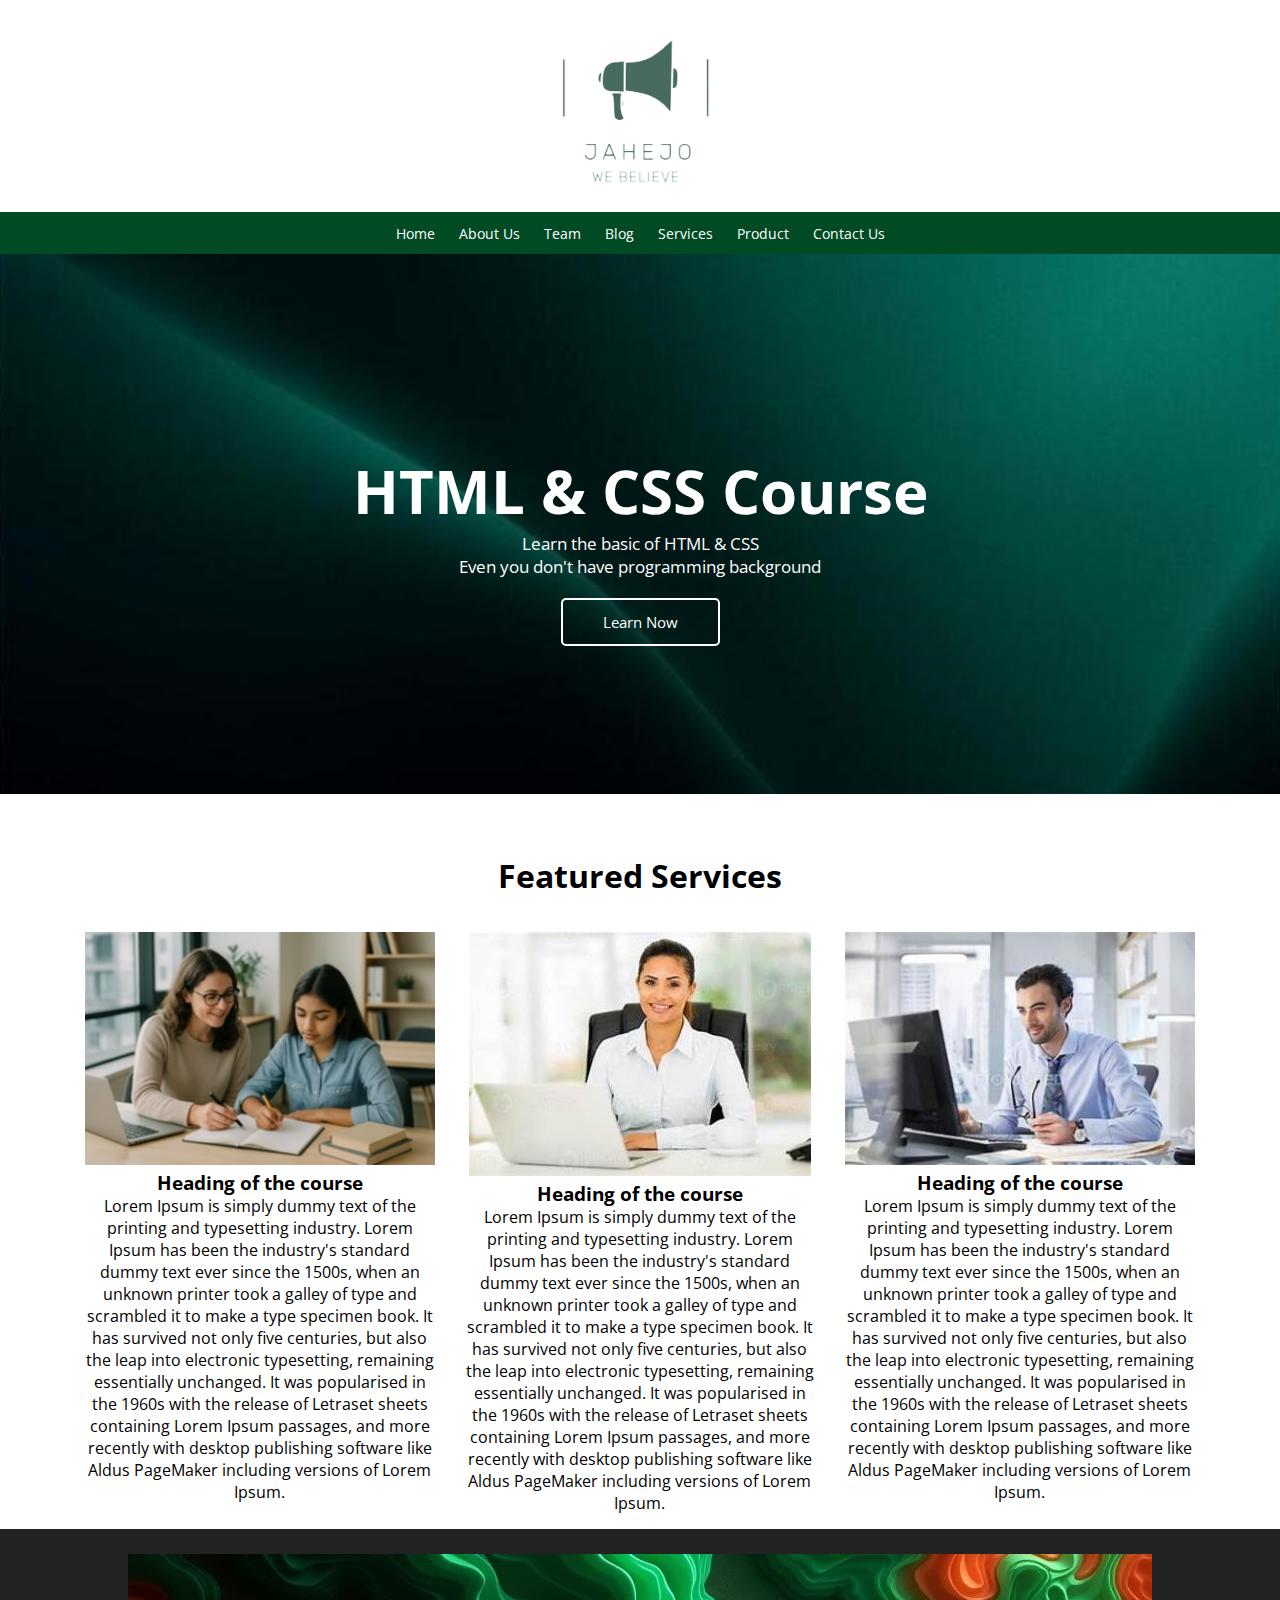
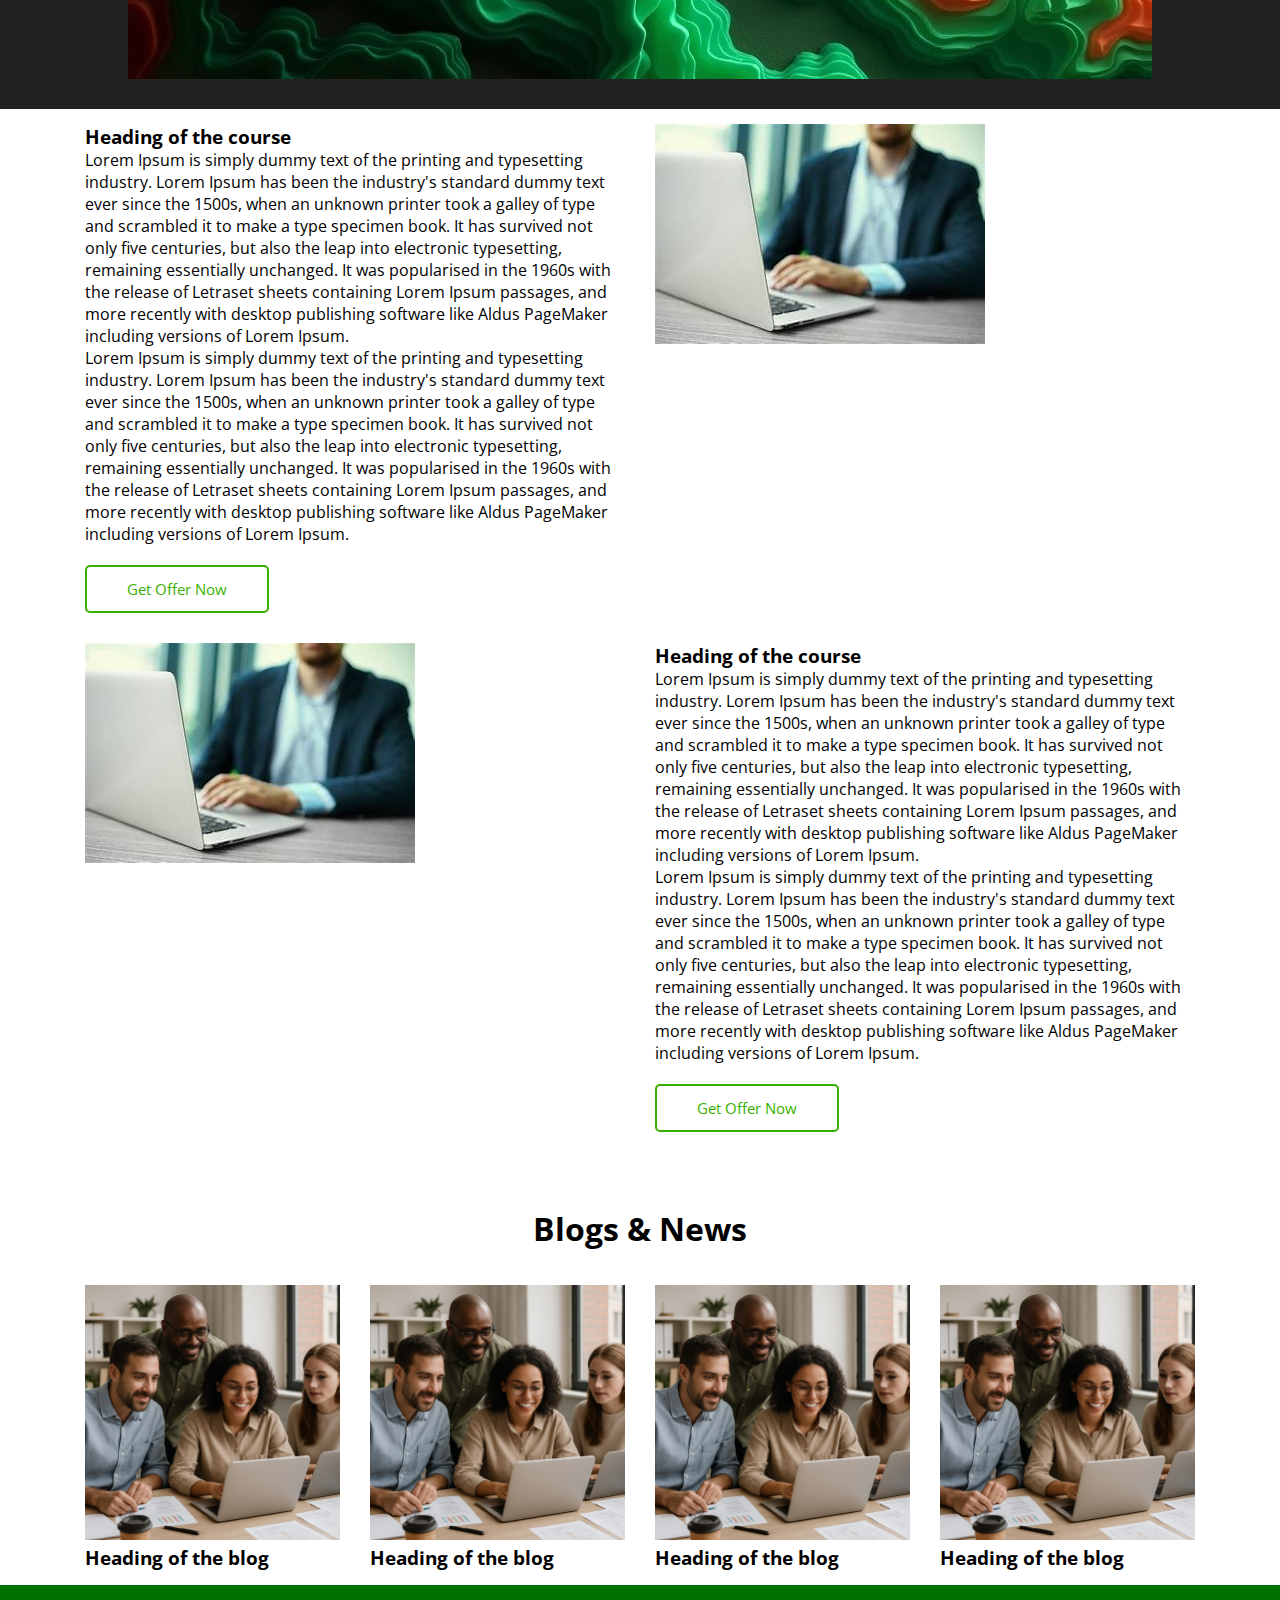
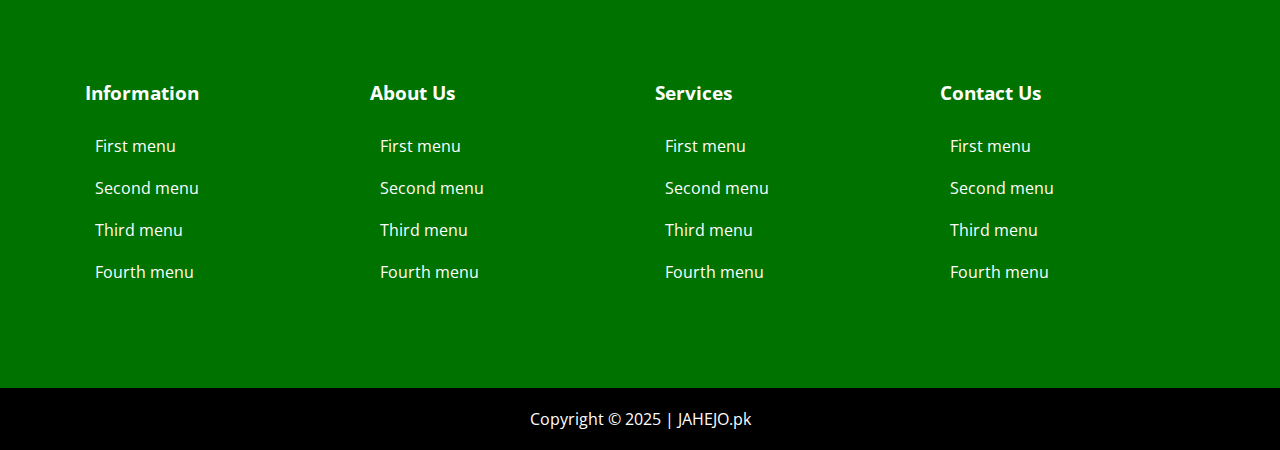
<file: index.html>
<!DOCTYPE html>
<html>
<head>
<title>Jahejo.pk course web site</title>
<link rel="icon" type="images/png" href="images/jj.png">
<link href="css/style.css" rel="stylesheet">
<meta name="viewport" content="width=device-width, initial-scale=1">
<link rel="preconnect" href="https://fonts.googleapis.com">
<link rel="preconnect" href="https://fonts.gstatic.com" crossorigin>
<link href="https://fonts.googleapis.com/css2?family=Open+Sans:ital,wght@0,300..800;1,300..800&display=swap" rel="stylesheet">
<link rel="stylesheet" href="https://cdnjs.cloudflare.com/ajax/libs/font-awesome/6.7.2/css/all.min.css"/>
</head>

<body>
<!--Header-->
<header>
<div class="logo">
	<img width="300px" src="images/logo.png">
</div>

<nav>
	<div class="nav-links" id="navLinks">
		<i class="fas fa-times" onclick="hideMenu()"></i>
		<ul>
			<li><a href="index.html">Home</a></li>
			<li><a href="aboutus.html">About Us</a></li>
			<li><a href="team.html">Team</a></li>
			<li><a href="blog.html">Blog</a></li>
			<li><a href="services.html">Services</a></li>
			<li><a href="product.html">Product</a></li>
			<li><a href="contact.html">Contact Us</a></li>
		</ul>
	</div>
	<i class="fas fa-bars" onclick="showMenu()"></i>

</nav>
</header>
<!--Header-->

<!--Homepage-->
<div class="banner">

	<div class="text-block">
		<h1>HTML & CSS Course</h1>
		<p>Learn the basic of HTML & CSS<br>Even you don't have programming background</p>
		<a href="#" class="btn-primary">Learn Now</a>
	</div>
	
	
</div>

<h1 class="heading">Featured Services</h1>

<div class="row">
	<div class="container">	
		<div class="col-4 text-center">
			<img class="img-responsive" src="images/c1.jpg">
			<h3>Heading of the course</h3>
			<p>Lorem Ipsum is simply dummy text of the printing and typesetting industry. Lorem Ipsum has been the industry's standard dummy text ever since the 1500s, when an unknown printer took a galley of type and scrambled it to make a type specimen book. It has survived not only five centuries, but also the leap into electronic typesetting, remaining essentially unchanged. It was popularised in the 1960s with the release of Letraset sheets containing Lorem Ipsum passages, and more recently with desktop publishing software like Aldus PageMaker including versions of Lorem Ipsum.</p>
		</div>
		<div class="col-4 text-center">
			<img class="img-responsive" src="images/c2.jpg">
			<h3>Heading of the course</h3>		
			<p>Lorem Ipsum is simply dummy text of the printing and typesetting industry. Lorem Ipsum has been the industry's standard dummy text ever since the 1500s, when an unknown printer took a galley of type and scrambled it to make a type specimen book. It has survived not only five centuries, but also the leap into electronic typesetting, remaining essentially unchanged. It was popularised in the 1960s with the release of Letraset sheets containing Lorem Ipsum passages, and more recently with desktop publishing software like Aldus PageMaker including versions of Lorem Ipsum.</p>
		</div>
		<div class="col-4 text-center">
			<img class="img-responsive" src="images/c3.jpg">
			<h3>Heading of the course</h3>		
			<p>Lorem Ipsum is simply dummy text of the printing and typesetting industry. Lorem Ipsum has been the industry's standard dummy text ever since the 1500s, when an unknown printer took a galley of type and scrambled it to make a type specimen book. It has survived not only five centuries, but also the leap into electronic typesetting, remaining essentially unchanged. It was popularised in the 1960s with the release of Letraset sheets containing Lorem Ipsum passages, and more recently with desktop publishing software like Aldus PageMaker including versions of Lorem Ipsum.</p>
		</div>
	</div>	
</div>





<div class="row ad-banner">
	 <div class="col-12">
	 
	 <img src="images/ad.jpg" class="img-responsive">
	 </div>
	 
	 
</div>

<div class="row">
	<div class="container">
		<div class="col-6">
			<h3>Heading of the course</h3>
			<p>Lorem Ipsum is simply dummy text of the printing and typesetting industry. Lorem Ipsum has been the industry's standard dummy text ever since the 1500s, when an unknown printer took a galley of type and scrambled it to make a type specimen book. It has survived not only five centuries, but also the leap into electronic typesetting, remaining essentially unchanged. It was popularised in the 1960s with the release of Letraset sheets containing Lorem Ipsum passages, and more recently with desktop publishing software like Aldus PageMaker including versions of Lorem Ipsum.</p>
			<p>Lorem Ipsum is simply dummy text of the printing and typesetting industry. Lorem Ipsum has been the industry's standard dummy text ever since the 1500s, when an unknown printer took a galley of type and scrambled it to make a type specimen book. It has survived not only five centuries, but also the leap into electronic typesetting, remaining essentially unchanged. It was popularised in the 1960s with the release of Letraset sheets containing Lorem Ipsum passages, and more recently with desktop publishing software like Aldus PageMaker including versions of Lorem Ipsum.</p>	
			<a href="#" class="btn-secondary">Get Offer Now</a>
		</div>
		<div class="col-6">
		<img src="images/ca.jpg" class="img-responsive">
		</div>
		
	</div>
</div>

<div class="row">
	<div class="container">
	
		<div class="col-6">
			<img src="images/ca.jpg" class="img-responsive">
		</div>
		<div class="col-6">
			<h3>Heading of the course</h3>
			<p>Lorem Ipsum is simply dummy text of the printing and typesetting industry. Lorem Ipsum has been the industry's standard dummy text ever since the 1500s, when an unknown printer took a galley of type and scrambled it to make a type specimen book. It has survived not only five centuries, but also the leap into electronic typesetting, remaining essentially unchanged. It was popularised in the 1960s with the release of Letraset sheets containing Lorem Ipsum passages, and more recently with desktop publishing software like Aldus PageMaker including versions of Lorem Ipsum.</p>
			<p>Lorem Ipsum is simply dummy text of the printing and typesetting industry. Lorem Ipsum has been the industry's standard dummy text ever since the 1500s, when an unknown printer took a galley of type and scrambled it to make a type specimen book. It has survived not only five centuries, but also the leap into electronic typesetting, remaining essentially unchanged. It was popularised in the 1960s with the release of Letraset sheets containing Lorem Ipsum passages, and more recently with desktop publishing software like Aldus PageMaker including versions of Lorem Ipsum.</p>	
			<a href="#" class="btn-secondary">Get Offer Now</a>
		</div>
		
	</div>
</div>

<h1 class="heading">Blogs & News</h1>

<div class="row">
	<div class="container">
	
		<div class="col-3">
			<img src="images/ca2.jpg" class="img-responsive">
			<h3>Heading of the blog</h3>
		</div>
		
		<div class="col-3">
			<img src="images/ca2.jpg" class="img-responsive">
			<h3>Heading of the blog</h3>
		</div>
		
		<div class="col-3">
			<img src="images/ca2.jpg" class="img-responsive">
			<h3>Heading of the blog</h3>
		</div>
		
		<div class="col-3">
			<img src="images/ca2.jpg" class="img-responsive">
			<h3>Heading of the blog</h3>
		</div>

		
	</div>
</div>
<!--Homepage-->

<!--footer-->

<footer>
	<div class="row">
	
	
		<div class="container">
		
			<div class="col-3">	
				<h3>Information</h3>
					<ul class="footer-menu">
						<li>First menu</li>
						<li>Second menu</li>
						<li>Third menu</li>
						<li>Fourth menu</li>
					</ul>	
			</div>
		
			<div class="col-3">	
				<h3>About Us</h3>
					<ul class="footer-menu">
						<li>First menu</li>
						<li>Second menu</li>
						<li>Third menu</li>
						<li>Fourth menu</li>
					</ul>	
			</div>
			<div class="col-3">	
				<h3>Services</h3>
					<ul class="footer-menu">
						<li>First menu</li>
						<li>Second menu</li>
						<li>Third menu</li>
						<li>Fourth menu</li>
					</ul>	
			</div>
			<div class="col-3">	
				<h3>Contact Us</h3>
					<ul class="footer-menu">
						<li>First menu</li>
						<li>Second menu</li>
						<li>Third menu</li>
						<li>Fourth menu</li>
					</ul>	
			</div>
			
			
			</div>
	</div>
</footer>

<div class="copyright">
	<p>Copyright &copy; 2025 | JAHEJO.pk</p>
</div>



<!--footer-->


<script> 

var navLinks = document.getElementById("navLinks");

function showMenu() {
	navLinks.style.left = "0";
}
	
function hideMenu() {
	navLinks.style.left = "-200px";
}

</script>

</body>

</html>
</file>
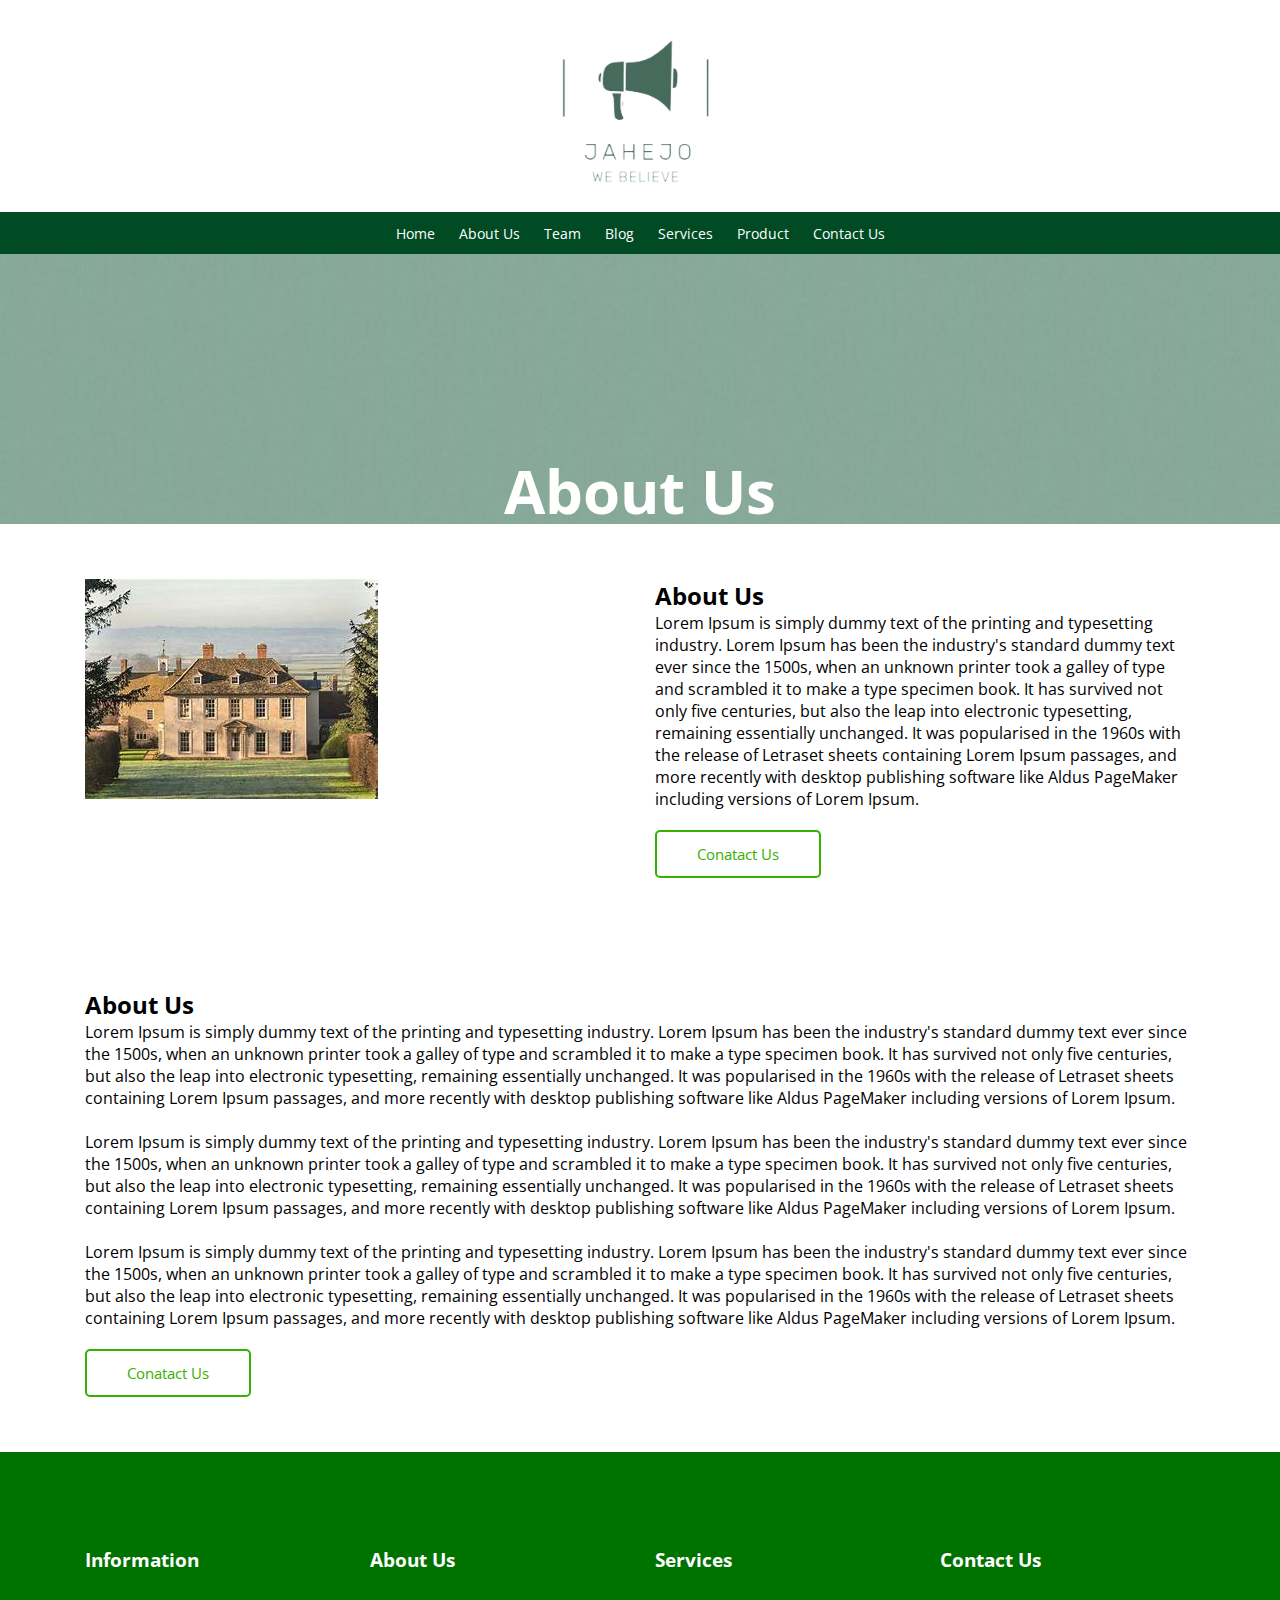
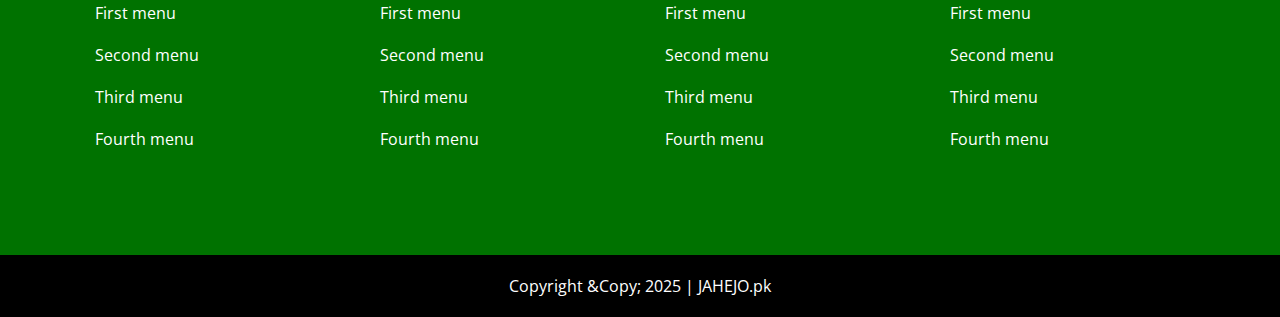
<file: aboutus.html>
<!DOCTYPE html>
<html>
<head>
<title>Jahejo.pk course web site</title>
<link rel="icon" type="images/png" href="images/jj.png">
<link href="css/style.css" rel="stylesheet">
<meta name="viewport" content="width=device-width, initial-scale=1">
<link rel="preconnect" href="https://fonts.googleapis.com">
<link rel="preconnect" href="https://fonts.gstatic.com" crossorigin>
<link href="https://fonts.googleapis.com/css2?family=Open+Sans:ital,wght@0,300..800;1,300..800&display=swap" rel="stylesheet">
<link rel="stylesheet" href="https://cdnjs.cloudflare.com/ajax/libs/font-awesome/6.7.2/css/all.min.css"/>
</head>

<body>
<!--Header-->
<header>
<div class="logo">
	<img width="300px" src="images/logo.png">
</div>

<nav>
	<div class="nav-links" id="navLinks">
		<i class="fas fa-times" onclick="hideMenu()"></i>
		<ul>
			<li><a href="index.html">Home</a></li>
			<li><a href="aboutus.html">About Us</a></li>
			<li><a href="team.html">Team</a></li>
			<li><a href="blog.html">Blog</a></li>
			<li><a href="services.html">Services</a></li>
			<li><a href="product.html">Product</a></li>
			<li><a href="contact.html">Contact Us</a></li>
		</ul>
	</div>
	<i class="fas fa-bars" onclick="showMenu()"></i>

</nav>
</header>
<!--Header-->

<!--About Us-->

<div class="inner-banner">

	<div class="text-block">
		<h1>About Us</h1>
		<p>This is the company's about us page</p>
	</div>
</div>

<div class="row p40">

	<div class="container">
		<div class="col-6">
			<img src="images/aboutus.jpg" class="img-responsive">
		</div>
		<div class="col-6">
			<h2>About Us</h2>
			<p>Lorem Ipsum is simply dummy text of the printing and typesetting industry. Lorem Ipsum has been the industry's standard dummy text ever since the 1500s, when an unknown printer took a galley of type and scrambled it to make a type specimen book. It has survived not only five centuries, but also the leap into electronic typesetting, remaining essentially unchanged. It was popularised in the 1960s with the release of Letraset sheets containing Lorem Ipsum passages, and more recently with desktop publishing software like Aldus PageMaker including versions of Lorem Ipsum.</p>
			<a href="contact.html" class="btn-secondary">Conatact Us</a>
		</div>
	</div>

</div>

<div class="row p40">
	<div class="container">
		<div class="col-12">
			<h2>About Us</h2>
			<p>Lorem Ipsum is simply dummy text of the printing and typesetting industry. Lorem Ipsum has been the industry's standard dummy text ever since the 1500s, when an unknown printer took a galley of type and scrambled it to make a type specimen book. It has survived not only five centuries, but also the leap into electronic typesetting, remaining essentially unchanged. It was popularised in the 1960s with the release of Letraset sheets containing Lorem Ipsum passages, and more recently with desktop publishing software like Aldus PageMaker including versions of Lorem Ipsum.</p>
			<br>
			<p>Lorem Ipsum is simply dummy text of the printing and typesetting industry. Lorem Ipsum has been the industry's standard dummy text ever since the 1500s, when an unknown printer took a galley of type and scrambled it to make a type specimen book. It has survived not only five centuries, but also the leap into electronic typesetting, remaining essentially unchanged. It was popularised in the 1960s with the release of Letraset sheets containing Lorem Ipsum passages, and more recently with desktop publishing software like Aldus PageMaker including versions of Lorem Ipsum.</p>
			<br>
			<p>Lorem Ipsum is simply dummy text of the printing and typesetting industry. Lorem Ipsum has been the industry's standard dummy text ever since the 1500s, when an unknown printer took a galley of type and scrambled it to make a type specimen book. It has survived not only five centuries, but also the leap into electronic typesetting, remaining essentially unchanged. It was popularised in the 1960s with the release of Letraset sheets containing Lorem Ipsum passages, and more recently with desktop publishing software like Aldus PageMaker including versions of Lorem Ipsum.</p>
			<a href="contact.html" class="btn-secondary">Conatact Us</a>
		</div>
	</div>
</div>
	
<!--About Us-->

<!--footer-->

<footer>
	<div class="row">
	
	
		<div class="container">
		
			<div class="col-3">	
				<h3>Information</h3>
					<ul class="footer-menu">
						<li>First menu</li>
						<li>Second menu</li>
						<li>Third menu</li>
						<li>Fourth menu</li>
					</ul>	
			</div>
		
			<div class="col-3">	
				<h3>About Us</h3>
					<ul class="footer-menu">
						<li>First menu</li>
						<li>Second menu</li>
						<li>Third menu</li>
						<li>Fourth menu</li>
					</ul>	
			</div>
			<div class="col-3">	
				<h3>Services</h3>
					<ul class="footer-menu">
						<li>First menu</li>
						<li>Second menu</li>
						<li>Third menu</li>
						<li>Fourth menu</li>
					</ul>	
			</div>
			<div class="col-3">	
				<h3>Contact Us</h3>
					<ul class="footer-menu">
						<li>First menu</li>
						<li>Second menu</li>
						<li>Third menu</li>
						<li>Fourth menu</li>
					</ul>	
			</div>
			
			
			</div>
	</div>
</footer>

<div class="copyright">
	<p>Copyright &Copy; 2025 | JAHEJO.pk</p>
</div>



<!--footer-->


<script> 

var navLinks = document.getElementById("navLinks");

function showMenu() {
	navLinks.style.left = "0";
}
	
function hideMenu() {
	navLinks.style.left = "-200px";
}

</script>

</body>

</html>
</file>
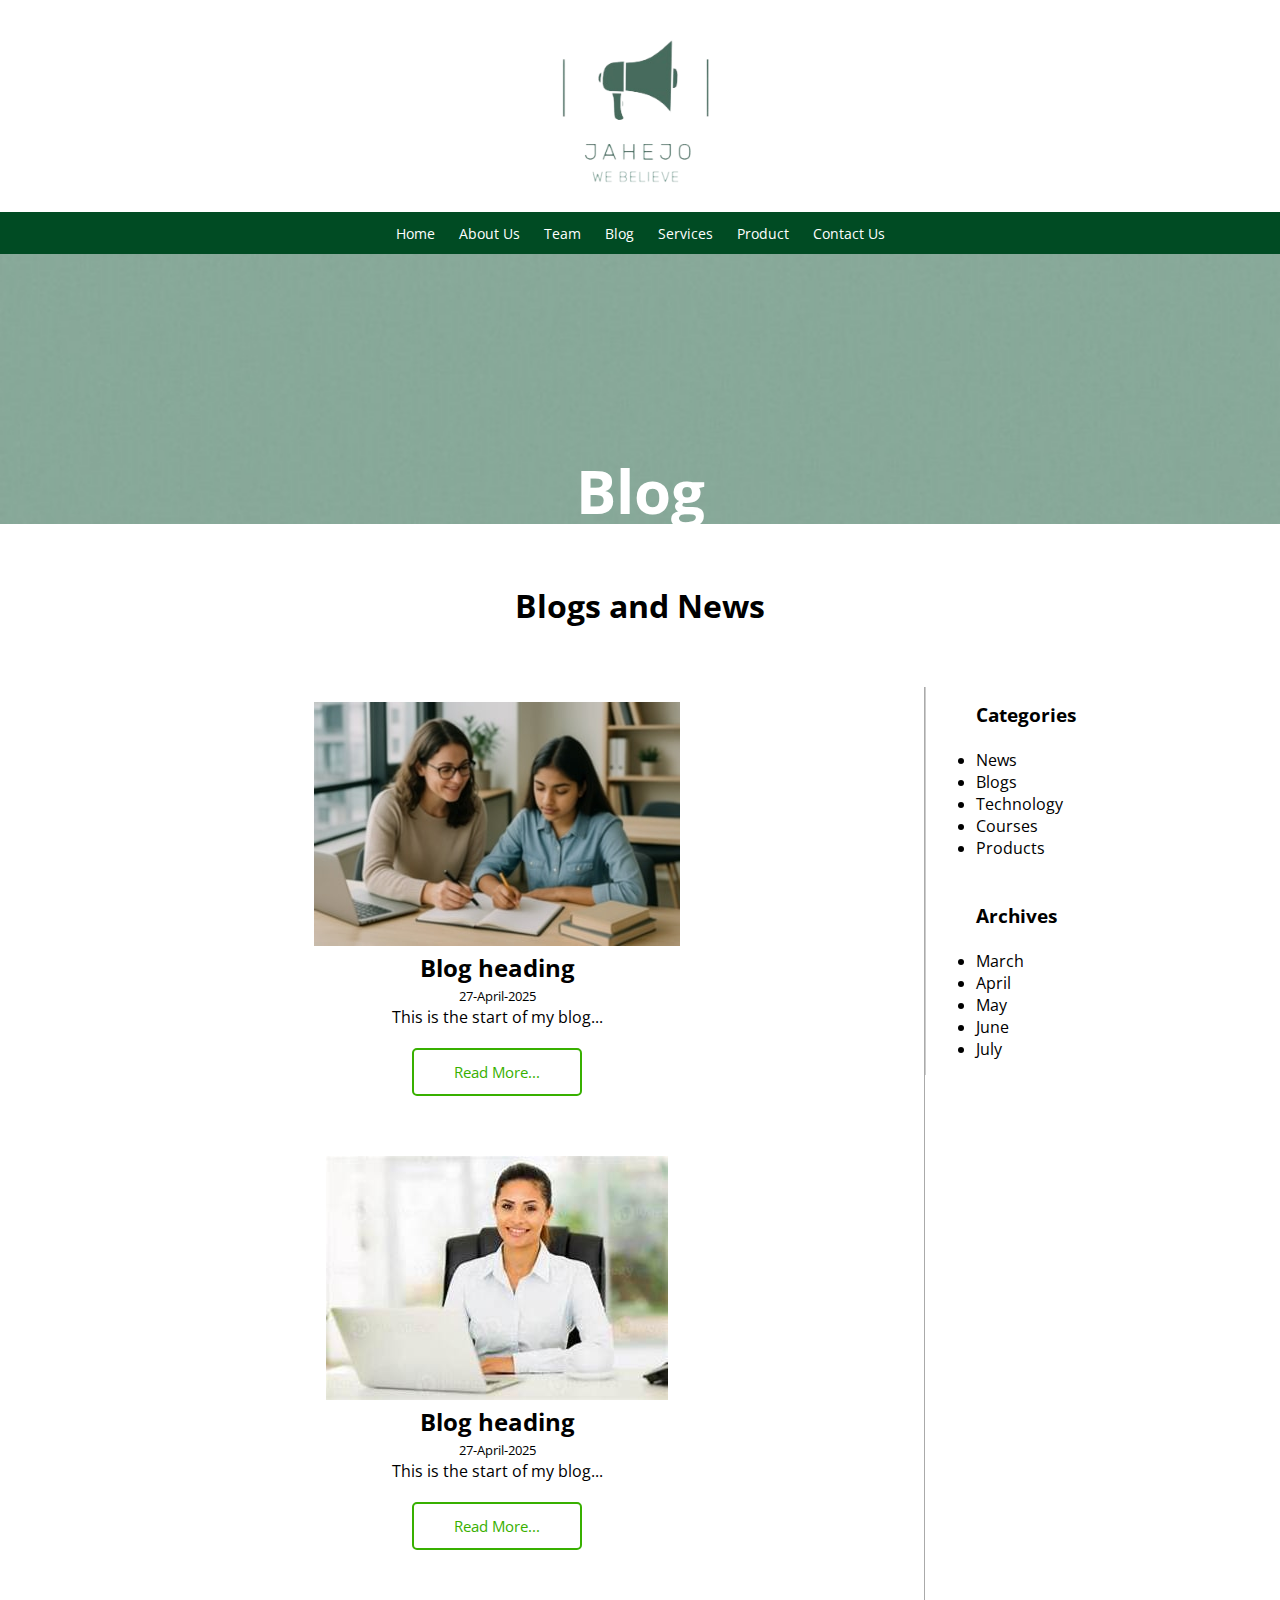
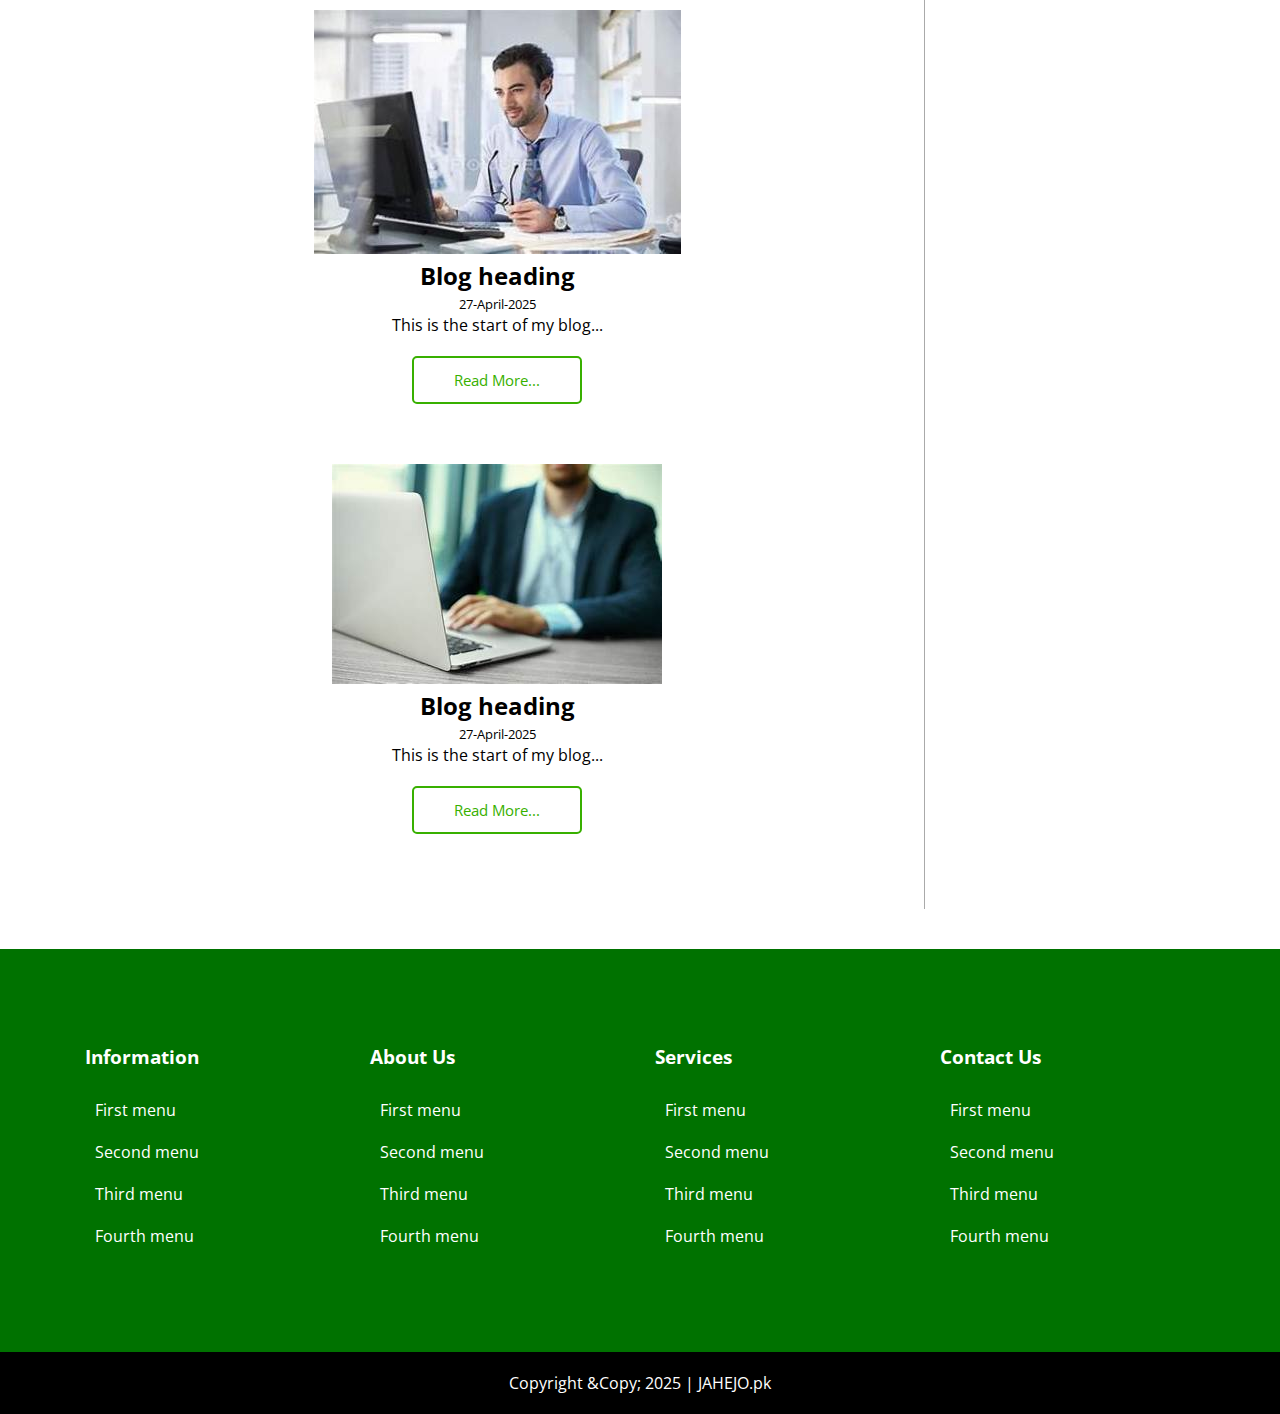
<file: blog.html>
<!DOCTYPE html>
<html>
<head>
<title>Jahejo.pk course web site</title>
<link rel="icon" type="images/png" href="images/jj.png">
<link href="css/style.css" rel="stylesheet">
<meta name="viewport" content="width=device-width, initial-scale=1">
<link rel="preconnect" href="https://fonts.googleapis.com">
<link rel="preconnect" href="https://fonts.gstatic.com" crossorigin>
<link href="https://fonts.googleapis.com/css2?family=Open+Sans:ital,wght@0,300..800;1,300..800&display=swap" rel="stylesheet">
<link rel="stylesheet" href="https://cdnjs.cloudflare.com/ajax/libs/font-awesome/6.7.2/css/all.min.css"/>
</head>

<body>
<!--Header-->
<header>
<div class="logo">
	<img width="300px" src="images/logo.png">
</div>

<nav>
	<div class="nav-links" id="navLinks">
		<i class="fas fa-times" onclick="hideMenu()"></i>
		<ul>
			<li><a href="index.html">Home</a></li>
			<li><a href="aboutus.html">About Us</a></li>
			<li><a href="team.html">Team</a></li>
			<li><a href="blog.html">Blog</a></li>
			<li><a href="services.html">Services</a></li>
			<li><a href="product.html">Product</a></li>
			<li><a href="contact.html">Contact Us</a></li>
		</ul>
	</div>
	<i class="fas fa-bars" onclick="showMenu()"></i>

</nav>
</header>
<!--Header-->

<!--Blog-->

<div class="inner-banner">

	<div class="text-block">
		<h1>Blog</h1>
		<p>Read our Blogs and News</p>
	</div>
</div>

<h1 class="heading">Blogs and News</h1>




<div class="row p40">

	<div class="container">
	
		<div class="col-9 blog-area">
		
			<div class="row">
				<div class="blog-item">
					<img src="images/c1.jpg" class="img-responsive">
					<h2>Blog heading</h2>
					<small>27-April-2025</small>
					<p>This is the start of my blog...</p>
					<a href="" class="btn-secondary">Read More...</a>
				</div>
			</div>
			
			
			<div class="row">
				<div class="blog-item">
					<img src="images/c2.jpg" class="img-responsive">
					<h2>Blog heading</h2>
					<small>27-April-2025</small>
					<p>This is the start of my blog...</p>
					<a href="" class="btn-secondary">Read More...</a>
				</div>
			</div>
			
			
			<div class="row">
				<div class="blog-item">
					<img src="images/c3.jpg" class="img-responsive">
					<h2>Blog heading</h2>
					<small>27-April-2025</small>
					<p>This is the start of my blog...</p>
					<a href="" class="btn-secondary">Read More...</a>
				</div>
			</div>
			
			<div class="row">
				<div class="blog-item">
					<img src="images/ca.jpg" class="img-responsive">
					<h2>Blog heading</h2>
					<small>27-April-2025</small>
					<p>This is the start of my blog...</p>
					<a href="" class="btn-secondary">Read More...</a>
				</div>
			</div>
		</div>
		
		<div class="col-3 sidebar">
			<h3>Categories</h3><br>
			<ul>
				<li>News</li>
				<li>Blogs</li>
				<li>Technology</li>
				<li>Courses</li>
				<li>Products</li>
			</ul>
			<br><br>
			<h3>Archives</h3><br>
			<ul>
				<li>March</li>
				<li>April</li>
				<li>May</li>
				<li>June</li>
				<li>July</li>
			</ul>
		</div>	
	
	</div>
	
	
	
</div>	
	
	
	
	
	
	
	
<!--Blog-->

<!--footer-->

<footer>
	<div class="row">
	
	
		<div class="container">
		
			<div class="col-3">	
				<h3>Information</h3>
					<ul class="footer-menu">
						<li>First menu</li>
						<li>Second menu</li>
						<li>Third menu</li>
						<li>Fourth menu</li>
					</ul>	
			</div>
		
			<div class="col-3">	
				<h3>About Us</h3>
					<ul class="footer-menu">
						<li>First menu</li>
						<li>Second menu</li>
						<li>Third menu</li>
						<li>Fourth menu</li>
					</ul>	
			</div>
			<div class="col-3">	
				<h3>Services</h3>
					<ul class="footer-menu">
						<li>First menu</li>
						<li>Second menu</li>
						<li>Third menu</li>
						<li>Fourth menu</li>
					</ul>	
			</div>
			<div class="col-3">	
				<h3>Contact Us</h3>
					<ul class="footer-menu">
						<li>First menu</li>
						<li>Second menu</li>
						<li>Third menu</li>
						<li>Fourth menu</li>
					</ul>	
			</div>
			
			
			</div>
	</div>
</footer>

<div class="copyright">
	<p>Copyright &Copy; 2025 | JAHEJO.pk</p>
</div>



<!--footer-->


<script> 

var navLinks = document.getElementById("navLinks");

function showMenu() {
	navLinks.style.left = "0";
}
	
function hideMenu() {
	navLinks.style.left = "-200px";
}

</script>

</body>

</html>
</file>
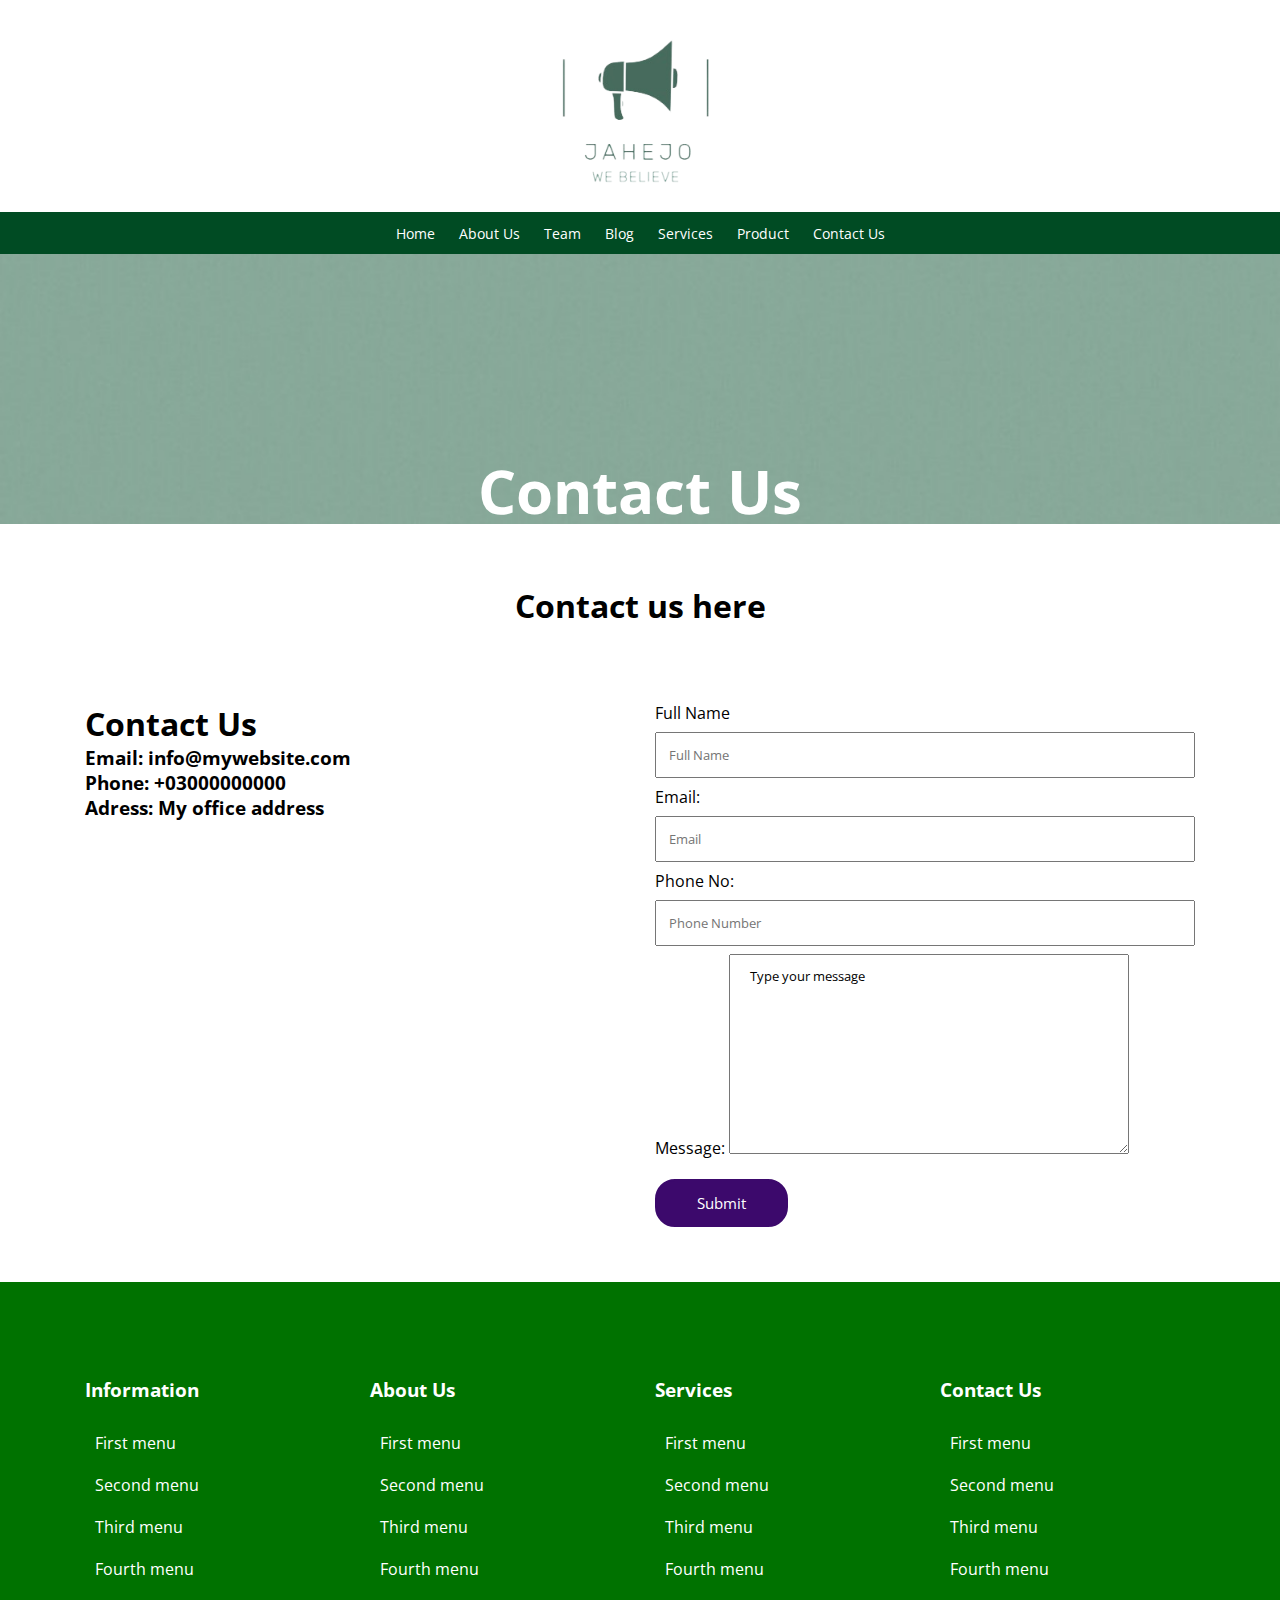
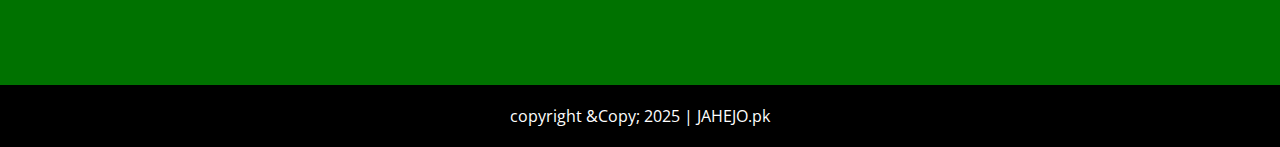
<file: contact.html>
<!DOCTYPE html>
<html>
<head>
<title>Jahejo.pk course web site</title>
<link rel="icon" type="images/png" href="images/jj.png">
<link href="css/style.css" rel="stylesheet">
<meta name="viewport" content="width=device-width, initial-scale=1">
<link rel="preconnect" href="https://fonts.googleapis.com">
<link rel="preconnect" href="https://fonts.gstatic.com" crossorigin>
<link href="https://fonts.googleapis.com/css2?family=Open+Sans:ital,wght@0,300..800;1,300..800&display=swap" rel="stylesheet">
<link rel="stylesheet" href="https://cdnjs.cloudflare.com/ajax/libs/font-awesome/6.7.2/css/all.min.css"/>
</head>

<body>
<!--Header-->
<header>
<div class="logo">
	<img width="300px" src="images/logo.png">
</div>

<nav>
	<div class="nav-links" id="navLinks">
		<i class="fas fa-times" onclick="hideMenu()"></i>
		<ul>
			<li><a href="index.html">Home</a></li>
			<li><a href="aboutus.html">About Us</a></li>
			<li><a href="team.html">Team</a></li>
			<li><a href="blog.html">Blog</a></li>
			<li><a href="services.html">Services</a></li>
			<li><a href="product.html">Product</a></li>
			<li><a href="contact.html">Contact Us</a></li>
		</ul>
	</div>
	<i class="fas fa-bars" onclick="showMenu()"></i>

</nav>
</header>
<!--Header-->

<!--Contact Page-->

<div class="inner-banner">

	<div class="text-block">
		<h1>Contact Us</h1>
		<p>Contact our amazing support</p>
	</div>
</div>

<h1 class="heading">Contact us here</h1>

<div class="row p40">

	<div class="container">
	
	<div class="row">
		<div class="col-6">
			<h1>Contact Us</h1>
			<h3>Email: info@mywebsite.com</h3>
			<h3>Phone: +03000000000</h3>
			<h3>Adress: My office address</h3>
		</div>
	
		<div class="col-6">
	
			<form method="" action="">
					<label>Full Name</label>
					<input name="fullname" placeholder="Full Name" type="text">
					
					<label>Email:</label>
					<input name="email" placeholder="Email" type="text">
					
					<label>Phone No:</label>
					<input name="phone" placeholder="Phone Number" type="text">
					
					<label>Message:</label>
					<textarea col="100%" row="20" name="message">Type your message</textarea>
					<input type="submit" value="Submit">
				
			</form>
			
		</div>
	
	</div>

	</div>
	
	
</div>	


<!--Contact Page-->

<!--footer-->

<footer>
	<div class="row">
	
	
		<div class="container">
		
			<div class="col-3">	
				<h3>Information</h3>
					<ul class="footer-menu">
						<li>First menu</li>
						<li>Second menu</li>
						<li>Third menu</li>
						<li>Fourth menu</li>
					</ul>	
			</div>
		
			<div class="col-3">	
				<h3>About Us</h3>
					<ul class="footer-menu">
						<li>First menu</li>
						<li>Second menu</li>
						<li>Third menu</li>
						<li>Fourth menu</li>
					</ul>	
			</div>
			<div class="col-3">	
				<h3>Services</h3>
					<ul class="footer-menu">
						<li>First menu</li>
						<li>Second menu</li>
						<li>Third menu</li>
						<li>Fourth menu</li>
					</ul>	
			</div>
			<div class="col-3">	
				<h3>Contact Us</h3>
					<ul class="footer-menu">
						<li>First menu</li>
						<li>Second menu</li>
						<li>Third menu</li>
						<li>Fourth menu</li>
					</ul>	
			</div>
			
			
			</div>
	</div>
</footer>

<div class="copyright">
	<p>copyright &Copy; 2025 | JAHEJO.pk</p>
</div>



<!--footer-->


<script> 

var navLinks = document.getElementById("navLinks");

function showMenu() {
	navLinks.style.left = "0";
}
	
function hideMenu() {
	navLinks.style.left = "-200px";
}

</script>

</body>

</html>
</file>
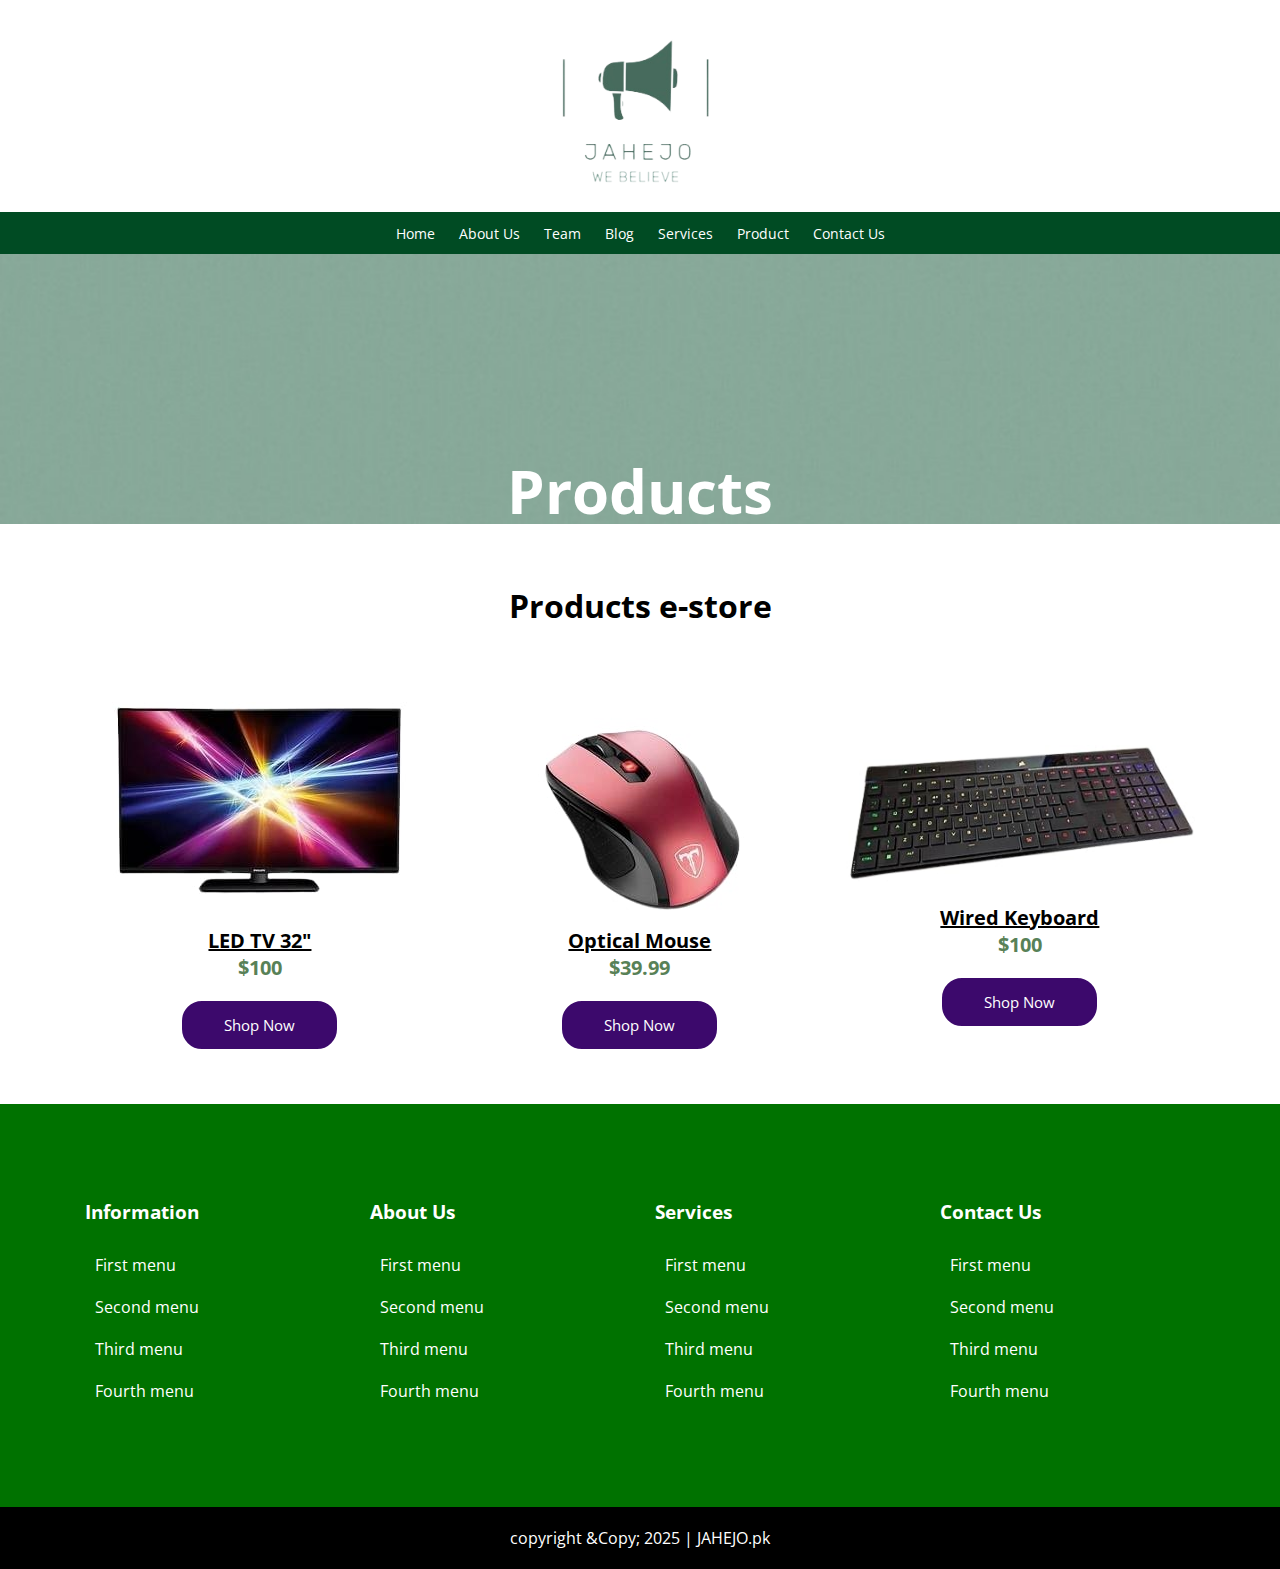
<file: product.html>
<!DOCTYPE html>
<html>
<head>
<title>Jahejo.pk course web site</title>
<link rel="icon" type="images/png" href="images/jj.png">
<link href="css/style.css" rel="stylesheet">
<meta name="viewport" content="width=device-width, initial-scale=1">
<link rel="preconnect" href="https://fonts.googleapis.com">
<link rel="preconnect" href="https://fonts.gstatic.com" crossorigin>
<link href="https://fonts.googleapis.com/css2?family=Open+Sans:ital,wght@0,300..800;1,300..800&display=swap" rel="stylesheet">
<link rel="stylesheet" href="https://cdnjs.cloudflare.com/ajax/libs/font-awesome/6.7.2/css/all.min.css"/>
</head>

<body>
<!--Header-->
<header>
<div class="logo">
	<img width="300px" src="images/logo.png">
</div>

<nav>
	<div class="nav-links" id="navLinks">
		<i class="fas fa-times" onclick="hideMenu()"></i>
		<ul>
			<li><a href="index.html">Home</a></li>
			<li><a href="aboutus.html">About Us</a></li>
			<li><a href="team.html">Team</a></li>
			<li><a href="blog.html">Blog</a></li>
			<li><a href="services.html">Services</a></li>
			<li><a href="product.html">Product</a></li>
			<li><a href="contact.html">Contact Us</a></li>
		</ul>
	</div>
	<i class="fas fa-bars" onclick="showMenu()"></i>

</nav>
</header>
<!--Header-->

<!--Product Page-->

<div class="inner-banner">

	<div class="text-block">
		<h1>Products</h1>
		<p>Shop from our amazing products</p>
	</div>
</div>

<h1 class="heading">Products e-store</h1>

<div class="row p40">

	<div class="container">
		<div class="col-4 text-center product_card">
			<img src="images/products/p1.jpg" class="img-responsive">
			<p class="product_name">LED TV 32"</p>
			<h3 class="price">$100</h3>
			<a href="#" class="btn-shop">Shop Now</a>
		</div>
		
		<div class="col-4 text-center product_card">
			<img src="images/products/p2.jpg" class="img-responsive">
			<p class="product_name">Optical Mouse</p>
			<h3 class="price">$39.99</h3>
			<a href="#" class="btn-shop">Shop Now</a>
		</div>

		<div class="col-4 text-center product_card">
			<img src="images/products/p3.jpg" class="img-responsive">
			<p class="product_name">Wired Keyboard</p>
			<h3 class="price">$100</h3>
			<a href="#" class="btn-shop">Shop Now</a>
		</div>

	</div>
	
	
</div>	


<!--Product Page-->

<!--footer-->

<footer>
	<div class="row">
	
	
		<div class="container">
		
			<div class="col-3">	
				<h3>Information</h3>
					<ul class="footer-menu">
						<li>First menu</li>
						<li>Second menu</li>
						<li>Third menu</li>
						<li>Fourth menu</li>
					</ul>	
			</div>
		
			<div class="col-3">	
				<h3>About Us</h3>
					<ul class="footer-menu">
						<li>First menu</li>
						<li>Second menu</li>
						<li>Third menu</li>
						<li>Fourth menu</li>
					</ul>	
			</div>
			<div class="col-3">	
				<h3>Services</h3>
					<ul class="footer-menu">
						<li>First menu</li>
						<li>Second menu</li>
						<li>Third menu</li>
						<li>Fourth menu</li>
					</ul>	
			</div>
			<div class="col-3">	
				<h3>Contact Us</h3>
					<ul class="footer-menu">
						<li>First menu</li>
						<li>Second menu</li>
						<li>Third menu</li>
						<li>Fourth menu</li>
					</ul>	
			</div>
			
			
			</div>
	</div>
</footer>

<div class="copyright">
	<p>copyright &Copy; 2025 | JAHEJO.pk</p>
</div>



<!--footer-->


<script> 

var navLinks = document.getElementById("navLinks");

function showMenu() {
	navLinks.style.left = "0";
}
	
function hideMenu() {
	navLinks.style.left = "-200px";
}

</script>

</body>

</html>
</file>
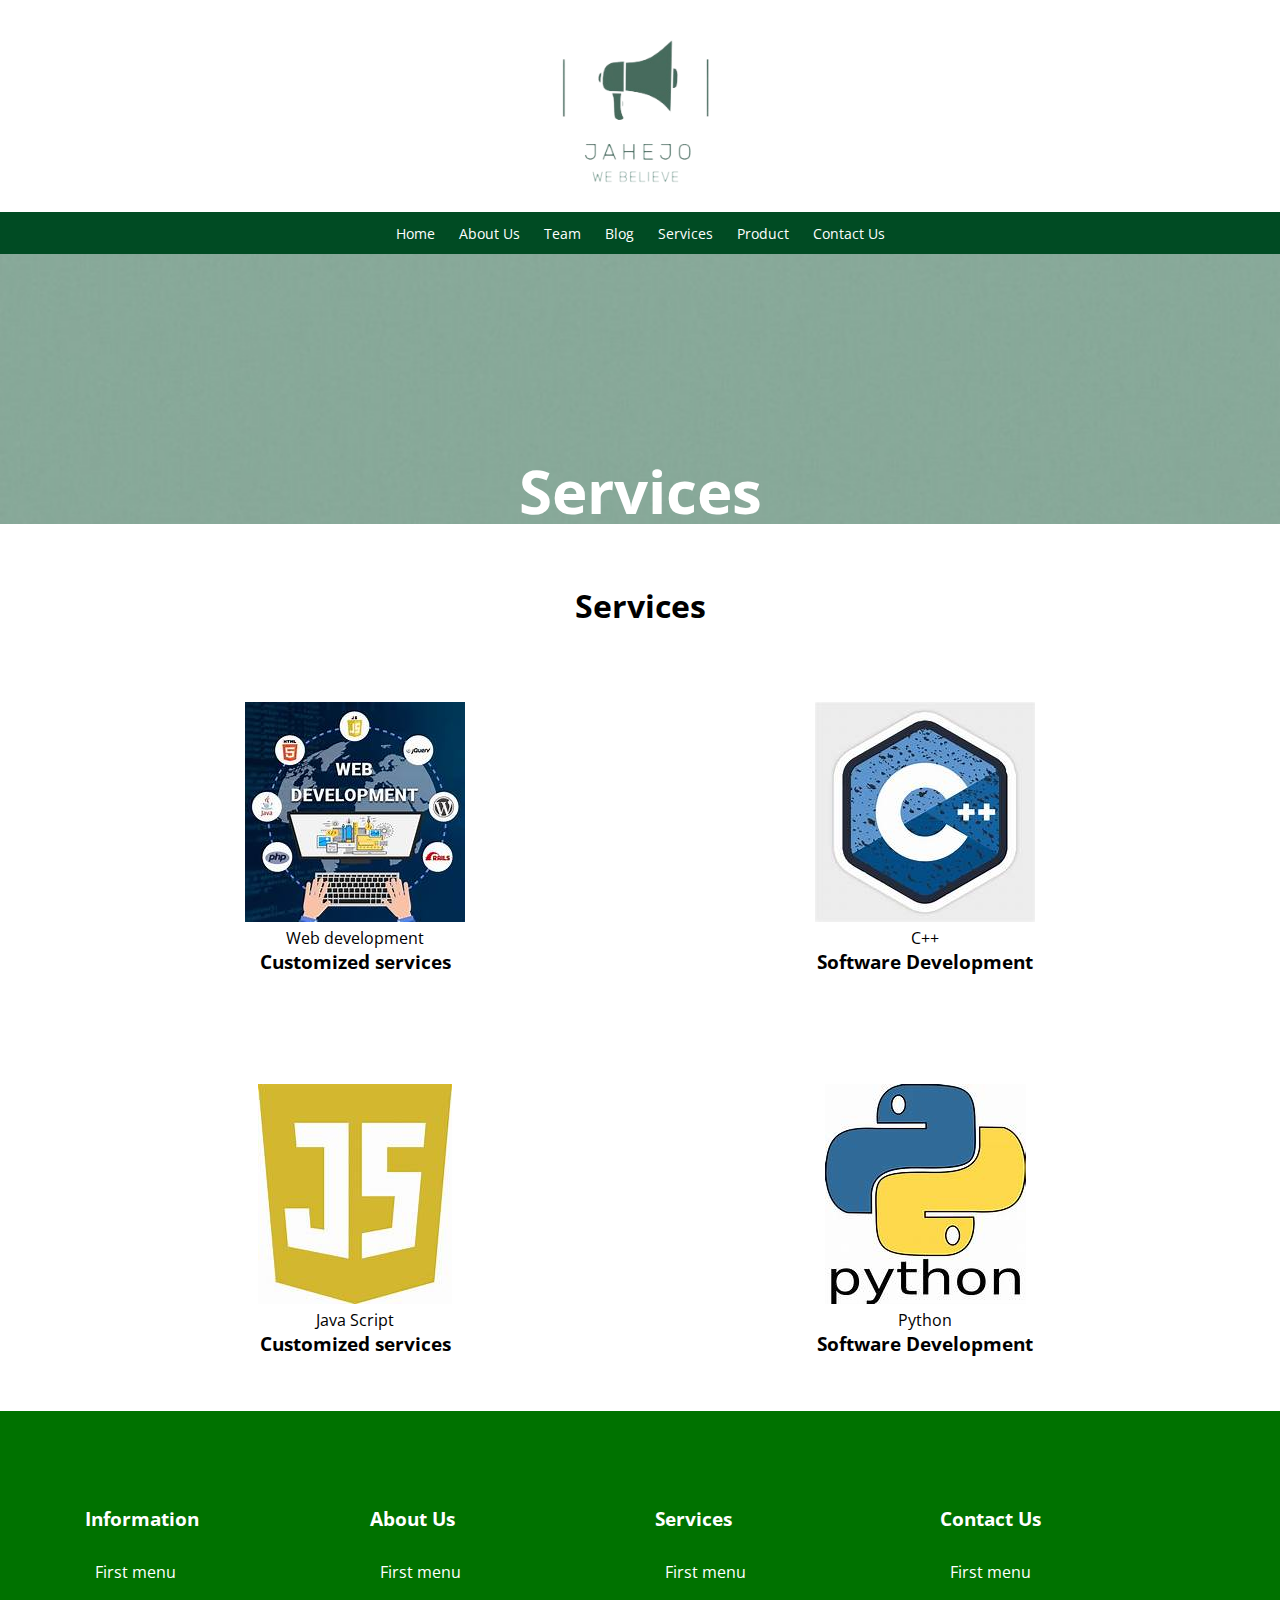
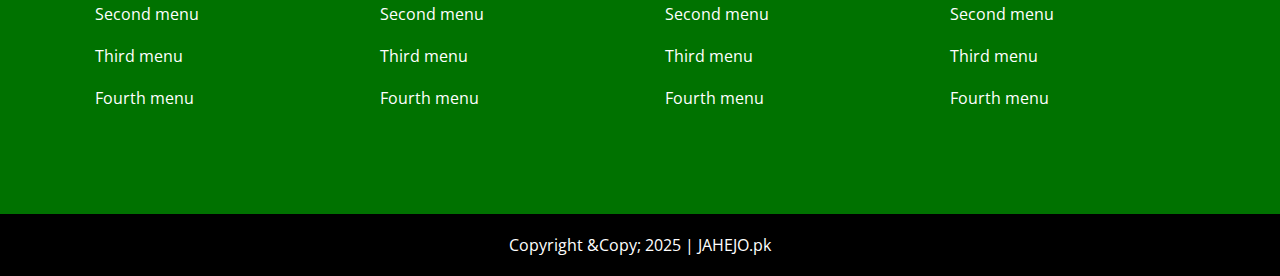
<file: services.html>
<!DOCTYPE html>
<html>
<head>
<title>Jahejo.pk course web site</title>
<link rel="icon" type="images/png" href="images/jj.png">
<link href="css/style.css" rel="stylesheet">
<meta name="viewport" content="width=device-width, initial-scale=1">
<link rel="preconnect" href="https://fonts.googleapis.com">
<link rel="preconnect" href="https://fonts.gstatic.com" crossorigin>
<link href="https://fonts.googleapis.com/css2?family=Open+Sans:ital,wght@0,300..800;1,300..800&display=swap" rel="stylesheet">
<link rel="stylesheet" href="https://cdnjs.cloudflare.com/ajax/libs/font-awesome/6.7.2/css/all.min.css"/>
</head>

<body>
<!--Header-->
<header>
<div class="logo">
	<img width="300px" src="images/logo.png">
</div>

<nav>
	<div class="nav-links" id="navLinks">
		<i class="fas fa-times" onclick="hideMenu()"></i>
		<ul>
			<li><a href="index.html">Home</a></li>
			<li><a href="aboutus.html">About Us</a></li>
			<li><a href="team.html">Team</a></li>
			<li><a href="blog.html">Blog</a></li>
			<li><a href="services.html">Services</a></li>
			<li><a href="product.html">Product</a></li>
			<li><a href="contact.html">Contact Us</a></li>
		</ul>
	</div>
	<i class="fas fa-bars" onclick="showMenu()"></i>

</nav>
</header>
<!--Header-->

<!--Services-->

<div class="inner-banner">

	<div class="text-block">
		<h1>Services</h1>
		<p>Checkout our Services</p>
	</div>
</div>

<h1 class="heading">Services</h1>

<div class="row p40">

	<div class="container">
		<div class="col-6 text-center">
			<img src="images/services/fj1.jpg" class="img-responsive">
			<p>Web development</p>
			<h3>Customized services</h3>
		</div>
		
				<div class="col-6 text-center">
			<img src="images/services/fj2.jpg" class="img-responsive">
			<p>C++</p>
			<h3>Software Development</h3>
		</div>
		

	</div>
	
	
</div>	
	
	
<div class="row p40">

	<div class="container">
		<div class="col-6 text-center">
			<img src="images/services/fj3.jpg" class="img-responsive">
			<p>Java Script</p>
			<h3>Customized services</h3>
		</div>
		
				<div class="col-6 text-center">
			<img src="images/services/fj4.jpg" class="img-responsive">
			<p>Python</p>
			<h3>Software Development</h3>
		</div>
		

	</div>
	
	
</div>	


<!--Services-->

<!--footer-->

<footer>
	<div class="row">
	
	
		<div class="container">
		
			<div class="col-3">	
				<h3>Information</h3>
					<ul class="footer-menu">
						<li>First menu</li>
						<li>Second menu</li>
						<li>Third menu</li>
						<li>Fourth menu</li>
					</ul>	
			</div>
		
			<div class="col-3">	
				<h3>About Us</h3>
					<ul class="footer-menu">
						<li>First menu</li>
						<li>Second menu</li>
						<li>Third menu</li>
						<li>Fourth menu</li>
					</ul>	
			</div>
			<div class="col-3">	
				<h3>Services</h3>
					<ul class="footer-menu">
						<li>First menu</li>
						<li>Second menu</li>
						<li>Third menu</li>
						<li>Fourth menu</li>
					</ul>	
			</div>
			<div class="col-3">	
				<h3>Contact Us</h3>
					<ul class="footer-menu">
						<li>First menu</li>
						<li>Second menu</li>
						<li>Third menu</li>
						<li>Fourth menu</li>
					</ul>	
			</div>
			
			
			</div>
	</div>
</footer>

<div class="copyright">
	<p>Copyright &Copy; 2025 | JAHEJO.pk</p>
</div>



<!--footer-->


<script> 

var navLinks = document.getElementById("navLinks");

function showMenu() {
	navLinks.style.left = "0";
}
	
function hideMenu() {
	navLinks.style.left = "-200px";
}

</script>

</body>

</html>
</file>
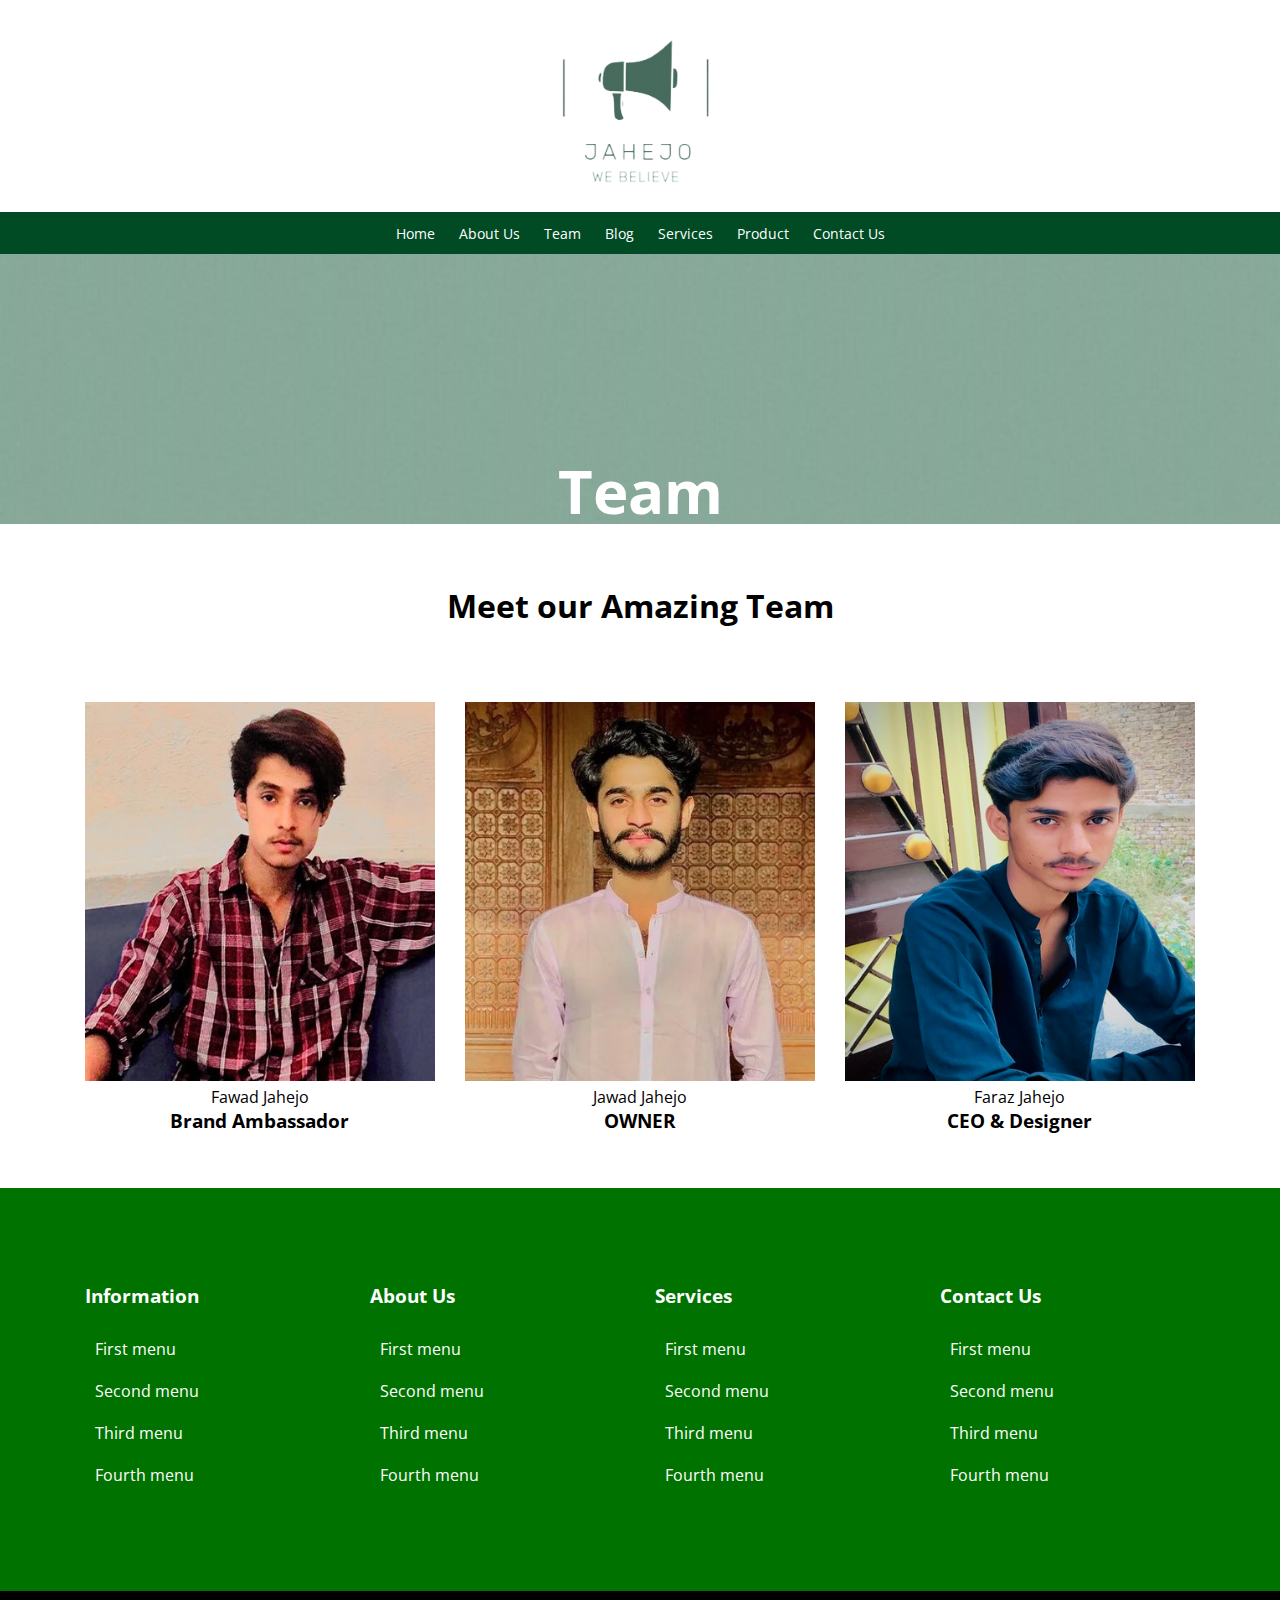
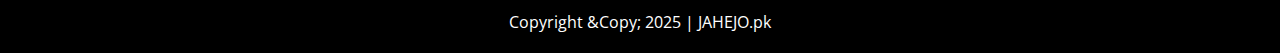
<file: team.html>
<!DOCTYPE html>
<html>
<head>
<title>Jahejo.pk course web site</title>
<link rel="icon" type="images/png" href="images/jj.png">
<link href="css/style.css" rel="stylesheet">
<meta name="viewport" content="width=device-width, initial-scale=1">
<link rel="preconnect" href="https://fonts.googleapis.com">
<link rel="preconnect" href="https://fonts.gstatic.com" crossorigin>
<link href="https://fonts.googleapis.com/css2?family=Open+Sans:ital,wght@0,300..800;1,300..800&display=swap" rel="stylesheet">
<link rel="stylesheet" href="https://cdnjs.cloudflare.com/ajax/libs/font-awesome/6.7.2/css/all.min.css"/>
</head>

<body>
<!--Header-->
<header>
<div class="logo">
	<img width="300px" src="images/logo.png">
</div>

<nav>
	<div class="nav-links" id="navLinks">
		<i class="fas fa-times" onclick="hideMenu()"></i>
		<ul>
			<li><a href="index.html">Home</a></li>
			<li><a href="aboutus.html">About Us</a></li>
			<li><a href="team.html">Team</a></li>
			<li><a href="blog.html">Blog</a></li>
			<li><a href="services.html">Services</a></li>
			<li><a href="product.html">Product</a></li>
			<li><a href="contact.html">Contact Us</a></li>
		</ul>
	</div>
	<i class="fas fa-bars" onclick="showMenu()"></i>

</nav>
</header>
<!--Header-->

<!--Team Page-->

<div class="inner-banner">

	<div class="text-block">
		<h1>Team</h1>
		<p>This is our team page</p>
	</div>
</div>

<h1 class="heading">Meet our Amazing Team</h1>




<div class="row p40">

	<div class="container">
		<div class="col-4 text-center">
			<img src="images/team/j2.jpg" class="img-responsive">
			<p>Fawad Jahejo</p>
			<h3>Brand Ambassador</h3>
		</div>
		
				<div class="col-4 text-center">
			<img src="images/team/j1.jpg" class="img-responsive">
			<p>Jawad Jahejo</p>
			<h3>OWNER</h3>
		</div>
		
				<div class="col-4 text-center">
			<img src="images/team/j3.jpg" class="img-responsive">
			<p>Faraz Jahejo</p>
			<h3>CEO & Designer</h3>
		</div>
		
	</div>
	
	
	
</div>	
	
	
	
	
	
	
	
<!--Team Page-->

<!--footer-->

<footer>
	<div class="row">
	
	
		<div class="container">
		
			<div class="col-3">	
				<h3>Information</h3>
					<ul class="footer-menu">
						<li>First menu</li>
						<li>Second menu</li>
						<li>Third menu</li>
						<li>Fourth menu</li>
					</ul>	
			</div>
		
			<div class="col-3">	
				<h3>About Us</h3>
					<ul class="footer-menu">
						<li>First menu</li>
						<li>Second menu</li>
						<li>Third menu</li>
						<li>Fourth menu</li>
					</ul>	
			</div>
			<div class="col-3">	
				<h3>Services</h3>
					<ul class="footer-menu">
						<li>First menu</li>
						<li>Second menu</li>
						<li>Third menu</li>
						<li>Fourth menu</li>
					</ul>	
			</div>
			<div class="col-3">	
				<h3>Contact Us</h3>
					<ul class="footer-menu">
						<li>First menu</li>
						<li>Second menu</li>
						<li>Third menu</li>
						<li>Fourth menu</li>
					</ul>	
			</div>
			
			
			</div>
	</div>
</footer>

<div class="copyright">
	<p>Copyright &Copy; 2025 | JAHEJO.pk</p>
</div>



<!--footer-->


<script> 

var navLinks = document.getElementById("navLinks");

function showMenu() {
	navLinks.style.left = "0";
}
	
function hideMenu() {
	navLinks.style.left = "-200px";
}

</script>

</body>

</html>
</file>
<file: css/style.css>
* {
	margin: 0;
	padding: 0;
	font-family: "Open Sans", sans-serif;
	box-sizing: border-box;
}
.logo {
	text-align: center;
	margin: 0 auto;
	padding: 20px 0px;
}

.nav-links {
		background: #004b23;
		text-align: center;
}

.nav-links ul li {
	list-style: none;
	display: inline-block;
	padding: 10px 10px;
	position: relative;
}

.nav-links ul li a {
	color: white;
	text-decoration: none;
	font-size: 14px;
}

.banner {
	width: 100%;
	min-height: 60vh;
	background: url('../images/banner.jpg') no-repeat;
	background-size: cover;
	position; relative;
}

.text-block {
	width: 80%;
	color: white;
	position: absolute;
	top: 50%;
	left: 10%;
	text-align: center;
	transform: translate;(-50%,-50%);
	
}

.text-block h1 {
	font-size: 60px;
}

.text-block p {
	font-size: 17px;
}

.btn-primary {
	display: inline-block;
	text-decoration: none;
	color: white;
	border: 2px solid white;
	padding: 12px 40px;
	font-size: 15px;
	background: transparent;
	position: relative;
	margin-top: 20px;
	border-radius: 5px;
}

.btn-primary:hover {
	border: 2px solid black;
	background: #2a9d8f;
	color: black;
	transition: 0.5s;
}

.btn-secondary {
	display: inline-block;
	text-decoration: none;
	color: #38b000;
	border: 2px solid #38b000;
	padding: 12px 40px;
	font-size: 15px;
	background: transparent;
	position: relative;
	margin-top: 20px;
	border-radius: 5px;
}

.btn-secondary:hover {
	border: 2px solid black;
	background: #2a9d8f;
	color: white;
	transition: 0.5s;
}

 nav .fas {
	 display: none;
 }

@media (max-width: 768px) {
	nav .fa-bars {
	 display: block;
	}
	
	
	.fa-bars {
		position: absolute;		
		left: 10px;	
		top: 28px;
		font-size: 22px;
		color: #0f4c5c;
		cursor: pointer;
	}
		
	.text-block h1 {
	font-size: 36px;
    }
	
		.nav-links ul li {
			display: block;
		}
	.nav-links {
		position: absolute;
		background: #006400;
		height: 100vh;
		width: 200px;
		text-align: left;
		z-index: 2;
		top: 0;
		left: -200px;
		transition: 1s;
	}


    .nav-links .fas {
		display: block;
		color: white;
		margin: 10px;
		font-size: 22px;
		cursor: pointer;
}

}

/* Grid system */
.col-1 { width: 8.33%;}
.col-2 { width: 16.66%;}
.col-3 { width: 25%;}
.col-4 { width: 33.33%;}
.col-5 { width: 41.66%;}
.col-6 { width: 50%}
.col-7 { width: 58.33%;}
.col-8 { width: 66.66%;}
.col-9 { width: 75%;}
.col-10 { width: 83.33%;}
.col-11 { width: 91.66%;}
.col-12 { width: 100%;}

.row::after {
	content: "";
	clear: both;
	display: table;
}

[class*="col-"] {
	float: left;
	padding: 15px;
}

.container {
	padding-left: 15px; 
	padding-right: 15px;
	margin-left: auto;
	margin-right: auto;
}
@media (min-width: 768px) {
	.container {
		width: 750px;
	}
}
@media (min-width: 992px) {
	.container {
		width: 970px;
	}
}
@media (min-width: 1200px){
	.container {
		width: 1170px;
	}
}

/* Grid system */

.heading {
	text-align: center;
	padding: 60px 0px 20px 0px;
}

.text-center {
	text-align: center;
}

.ad-banner {
	background: #222;
	padding: 10px;
	text-align: center;
}

.img-responsive {
	max-width: 100%;
	height: auto;
}

footer {
		background: #007200;
		padding: 80px 0px;
		color: white;
}

.footer-menu li {
	list-style: none;
	padding: 10px 10px;
	position: relative;
}
footer h3 {
	padding-bottom: 20px;
	
}

.copyright {
	background: black;
	padding: 20px 0px;
	color: white;
	text-align: center;
}

.inner-banner {
	width: 100%;
	min-height: 30vh;
	background: url('../images/bj1.jpg') no-repeat;
	background-size: cover;
}

.p40 {
	padding: 40px 0px;
}

.sidebar {
	border-left: 1px #ccc solid;
	padding-left: 50px;
}

.blog-item {
	padding-bottom: 60px;
	text-align: center;
}

.blog-area {
	border-right: 1px #aaa solid;	
}

.product_name {
	text-decoration: underline;
	font-weight: bold;
	font-size: 20px;
}

.price {
	font-size: 20px;
	color: #588157;
	background: transparent;
}

.btn-shop {
	display: inline-block;
	text-decoration: none;
	color: white;
	border: 2px solid #3c096c;
	padding: 12px 40px;
	font-size: 15px;
	background: #3c096c;
	position: relative;
	margin-top: 20px;
	border-radius: 20px;
}

.btn-shop:hover {
	border: 2px solid #3c096c;
	background: white;
	color: #3c096c;
	transition: 0.5s;
}

.product_card:hover {
	border: 1px solid #ccc;
	border-radius: 20px;
}

input[type=text] {
	width:100%;
	padding: 12px;
	margin: 8px 0;
	box-sizing: border-box;	
}

textarea {
	width: 400px;
	height: 200px;
	padding: 12px 20px;
	box-sizing: border-box;
}

input[type=submit] {
	display: inline-block;
	text-decoration: none;
	color: white;
	border: 2px solid #3c096c;
	padding: 12px 40px;
	font-size: 15px;
	background: #3c096c;
	position: relative;
	margin-top: 20px;
	border-radius: 20px;
	cursor: pointer;	
}
</file>
